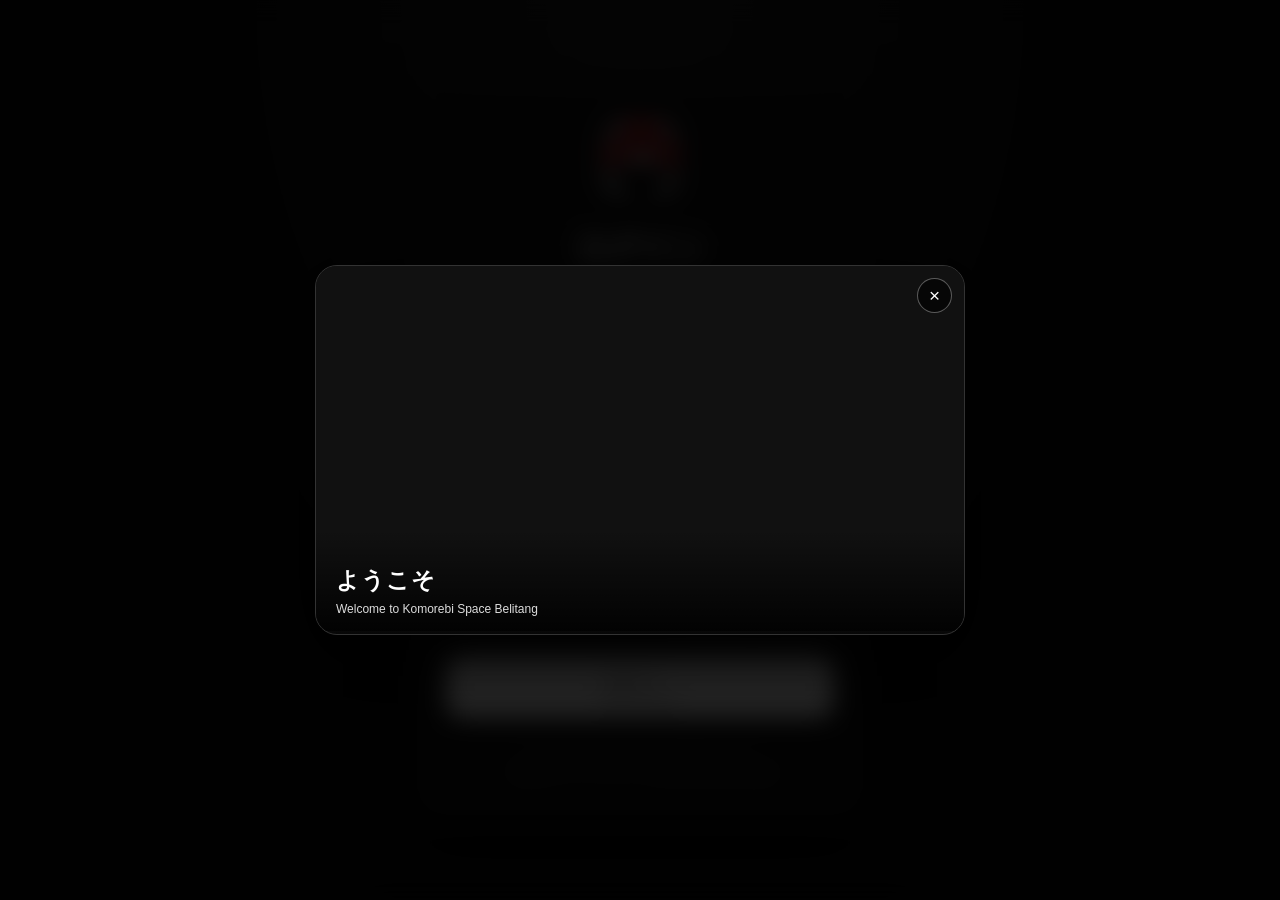
<file: index.html>
<!DOCTYPE html>
<html lang="ja">
<head>
<meta charset="UTF-8">
<meta name="viewport" content="width=device-width, initial-scale=1.0">
<meta name="theme-color" content="#080808">
<title>Loginkomo</title>

<style>
:root {
  --ink: #f5f5f5;
  --muted: #888;
  --line: #292929;
  --field: #151515;
}

* {
  box-sizing: border-box;
}

body {
  margin: 0;
  min-height: 100vh;
  display: grid;
  place-items: center;
  padding: 20px;
  font-family: Arial, sans-serif;
  background:
    radial-gradient(ellipse at 50% 0%, #202020, transparent 55%),
    #080808;
  color: var(--ink);
}

/* LOGIN CONTAINER */

.container {
  width: 100%;
  max-width: 450px;
  padding: 38px 30px;
  border: 1px solid #292929;
  border-radius: 27px;
  background: rgba(18,18,18,.96);
  box-shadow: 0 20px 60px rgba(0,0,0,.5);
  position: relative;
}

.container::before {
  content: "";
  position: absolute;
  inset: 7px;
  border: 1px solid #252525;
  border-radius: 21px;
  pointer-events: none;
}

.content {
  position: relative;
  z-index: 1;
}

/* LOGO */

.logo-area {
  display: flex;
  justify-content: center;
  margin-bottom: 28px;
}

.logo {
  width: 75px;
  height: 75px;
  border-radius: 23px;
  border: 1px solid #333;
  background: #202020;
  display: grid;
  place-items: center;
  overflow: hidden;
  box-shadow: 0 8px 25px #0005;
}

.logo img {
  width: 100%;
  height: 100%;
  object-fit: contain;
}

.logo span {
  font-size: 30px;
  font-weight: bold;
  color: white;
}

/* HEADER */

h1 {
  text-align: center;
  font-size: 32px;
  margin: 0 0 10px;
  letter-spacing: -1px;
}

.subtitle {
  text-align: center;
  color: #888;
  font-size: 14px;
  line-height: 1.8;
  margin-bottom: 35px;
}

.jp {
  display: block;
  font-size: 14px;
  font-weight: 600;
  color: #eee;
  line-height: 1.5;
}

rt {
  font-size: 9px;
  color: #888;
  font-weight: normal;
}

.idn {
  display: block;
  font-size: 11px;
  color: #888;
  margin-top: 3px;
  font-weight: normal;
}

/* INPUT */

.field {
  margin-bottom: 17px;
}

.field label {
  display: block;
  margin-bottom: 8px;
}

.input-wrap {
  height: 60px;
  border: 1px solid #303030;
  background: var(--field);
  border-radius: 15px;
  display: flex;
  align-items: center;
  padding: 0 16px;
  gap: 12px;
  transition: .25s;
}

.input-wrap:focus-within {
  background: #1b1b1b;
  border-color: #777;
  box-shadow: 0 0 0 4px #ffffff08;
}

.input-wrap svg {
  width: 21px;
  height: 21px;
  color: #888;
  flex-shrink: 0;
}

input {
  width: 100%;
  border: none;
  outline: none;
  background: transparent;
  font-size: 15px;
  color: white;
}

input::placeholder {
  color: #666;
}

.eye {
  border: none;
  background: transparent;
  cursor: pointer;
  color: #aaa;
  font-size: 17px;
}

/* BUTTON */

.info {
  text-align: right;
  font-size: 11px;
  color: #777;
  margin: 0 2px 24px;
}

.login-btn {
  width: 100%;
  min-height: 62px;
  border: 1px solid #eee;
  border-radius: 16px;
  background: #f2f2f2;
  color: #111;
  cursor: pointer;
  font-size: 16px;
  font-weight: bold;
  transition: .2s;
  box-shadow: 0 8px 18px #0005;
}

.login-btn:hover {
  background: #d8d8d8;
  transform: translateY(-2px);
}

.login-btn:active {
  transform: scale(.98);
}

.login-btn:disabled {
  opacity: .6;
  cursor: wait;
}

.login-btn .jp {
  color: #111;
}

.login-btn .idn {
  color: #555;
}

/* MESSAGE */

.message {
  display: none;
  margin-top: 15px;
  padding: 13px;
  border-radius: 12px;
  font-size: 12px;
  line-height: 1.6;
}

.message.error {
  display: block;
  color: #ff9999;
  background: #251515;
  border: 1px solid #492525;
  animation: shake .3s;
}

.message.success {
  display: block;
  color: #a5e0b5;
  background: #142117;
  border: 1px solid #284a30;
}

@keyframes shake {
  0%,100% { transform: translateX(0); }
  25% { transform: translateX(-4px); }
  75% { transform: translateX(4px); }
}

/* FOOTER */

.footer {
  margin-top: 30px;
  text-align: center;
  font-size: 9px;
  letter-spacing: 1.5px;
  color: #666;
}

.footer small {
  display: block;
  margin-top: 7px;
  letter-spacing: 0;
  font-size: 10px;
}

/* WELCOME POPUP */

.welcome-overlay {
  position: fixed;
  inset: 0;
  z-index: 9999;
  display: flex;
  align-items: center;
  justify-content: center;
  padding: 20px;
  background: rgba(0,0,0,.85);
  backdrop-filter: blur(12px);
  opacity: 0;
  visibility: hidden;
  transition: .4s ease;
}

.welcome-overlay.active {
  opacity: 1;
  visibility: visible;
}

.welcome-popup {
  position: relative;
  width: 100%;
  max-width: 650px;
  overflow: hidden;
  border-radius: 22px;
  background: #111;
  border: 1px solid #333;
  box-shadow: 0 25px 80px #0009;
  transform: translateY(20px) scale(.97);
  transition: .4s ease;
}

.welcome-overlay.active .welcome-popup {
  transform: translateY(0) scale(1);
}

.welcome-video {
  display: block;
  width: 100%;
  aspect-ratio: 16 / 9;
  object-fit: cover;
  background: #111;
}

.welcome-info {
  position: absolute;
  bottom: 0;
  left: 0;
  right: 0;
  padding: 35px 20px 18px;
  color: white;
  background: linear-gradient(transparent,rgba(0,0,0,.9));
  pointer-events: none;
}

.welcome-info h2 {
  margin: 0;
  font-size: 23px;
  letter-spacing: 1px;
}

.welcome-info p {
  margin: 6px 0 0;
  font-size: 12px;
  color: #ddd;
}

.welcome-close {
  position: absolute;
  top: 12px;
  right: 12px;
  width: 35px;
  height: 35px;
  border: 1px solid #ffffff55;
  border-radius: 50%;
  background: #0009;
  color: white;
  font-size: 19px;
  cursor: pointer;
  z-index: 2;
}

.welcome-timer {
  height: 3px;
  background: #ffffff35;
}

.welcome-progress {
  width: 100%;
  height: 100%;
  background: white;
  transform: scaleX(1);
  transform-origin: left;
}

@media(max-width:480px) {
  .container {
    padding: 32px 23px;
  }

  h1 {
    font-size: 29px;
  }

  .welcome-popup {
    border-radius: 17px;
  }

  .welcome-info h2 {
    font-size: 19px;
  }
}
</style>
</head>

<body>

<!-- WELCOME VIDEO POPUP -->

<div class="welcome-overlay active" id="welcomeOverlay">

  <div class="welcome-popup">

    <button class="welcome-close" id="welcomeClose">
      ×
    </button>

    <video
      class="welcome-video"
      id="welcomeVideo"
      autoplay
      muted
      playsinline
      preload="auto">
    </video>

    <div class="welcome-info">
      <h2>ようこそ</h2>
      <p>Welcome to Komorebi Space Belitang</p>
    </div>

    <div class="welcome-timer">
      <div class="welcome-progress" id="welcomeProgress"></div>
    </div>

  </div>
</div>


<!-- LOGIN -->

<main class="container">
<div class="content">

  <div class="logo-area">
    <div class="logo">

      <img id="logoImage" src="logo.png"
        alt="Logo"
        onerror="this.style.display='none';document.getElementById('logoFallback').style.display='block'">

      <span id="logoFallback" style="display:none">印</span>

    </div>
  </div>

  <h1>
    <ruby>ログイン<rt>ろぐいん</rt></ruby>
  </h1>

  <div class="subtitle">
    <span class="jp">
      <ruby>会員<rt>かいいん</rt></ruby>ページへようこそ
    </span>
    <span class="idn">Selamat Datang Bolo</span>
  </div>

  <form id="loginForm">

    <!-- USERNAME -->

    <div class="field">

      <label for="username">
        <span class="jp">ユーザー名</span>
        <span class="idn">Nama pengguna</span>
      </label>

      <div class="input-wrap">

        <svg viewBox="0 0 24 24" fill="none"
          stroke="currentColor" stroke-width="1.7">
          <circle cx="12" cy="8" r="3.5"/>
          <path d="M4.5 20c.8-4 3.3-6 7.5-6s6.7 2 7.5 6"/>
        </svg>

        <input
          id="username"
          type="text"
          placeholder="Username"
          autocomplete="username"
          required>

      </div>
    </div>


    <!-- PASSWORD -->

    <div class="field">

      <label for="password">
        <span class="jp">パスワード</span>
        <span class="idn">Kata sandi</span>
      </label>

      <div class="input-wrap">

        <svg viewBox="0 0 24 24" fill="none"
          stroke="currentColor" stroke-width="1.7">
          <rect x="4.5" y="10" width="15" height="11" rx="2"/>
          <path d="M8 10V7a4 4 0 0 1 8 0v3"/>
        </svg>

        <input
          id="password"
          type="password"
          placeholder="Password"
          autocomplete="current-password"
          required>

        <button class="eye" type="button" id="togglePassword">
          ◉
        </button>

      </div>
    </div>

    <div class="info">
      <ruby>関係者<rt>かんけいしゃ</rt></ruby>専用 · Khusus anggota
    </div>

    <button class="login-btn" type="submit" id="loginButton">

      <span class="jp">
        <ruby>ログイン<rt>ろぐいん</rt></ruby> →
      </span>

      <span class="idn">Masuk ke akun</span>

    </button>

    <div class="message" id="message"></div>

  </form>

  <div class="footer">
    Komorebi Space Belitang MEMBERS ONLY

    <small>
      ご利用ありがとうございます · Terima kasih telah berkunjung
    </small>
  </div>

</div>
</main>


<!-- AUDIO -->

<audio id="wrongSound" preload="auto"></audio>


<script>

/* ==========================================
   WEBSITE CONFIGURATION
========================================== */

const CONFIG = {

  siteName: "MEMBER ACCESS",

  logo: "logo.png",

  fallbackLogo: "印",

  wrongPasswordSound: "wrong-password.mp3",

  soundVolume: 0.75,

  welcomeVideo: "gaeul.mp4",

  welcomeDuration: 10,

  users: [

    {
      username: "irham_eiko",
      password: "irhamsjsksjsgsgjd",
      redirect: "https://example.com/irham"
    },

    {
      username: "Aji",
      password: "ajisujsbvsgsgege",
      redirect: "https://example.com/user2"
    },

    {
      username: "Arib",
      password: "aripsknsdbbdhfh",
      redirect: "sugeng.html"
    },

    {
      username: "Putri",
      password: "putrinsbsbdbdhd",
      redirect: "https://example.com/user4"
    }

  ]

};


/* ==========================================
   INITIALIZATION
========================================== */

document.title = `ログイン | ${CONFIG.siteName}`;

const usernameInput = document.getElementById("username");
const passwordInput = document.getElementById("password");

const loginForm = document.getElementById("loginForm");
const loginButton = document.getElementById("loginButton");
const message = document.getElementById("message");

const wrongSound = document.getElementById("wrongSound");

const welcomeOverlay = document.getElementById("welcomeOverlay");
const welcomeVideo = document.getElementById("welcomeVideo");
const welcomeClose = document.getElementById("welcomeClose");
const welcomeProgress = document.getElementById("welcomeProgress");


/* LOGO */

document.getElementById("logoImage").src = CONFIG.logo;

document.getElementById("logoFallback").textContent =
  CONFIG.fallbackLogo;


/* SOUND */

wrongSound.src = CONFIG.wrongPasswordSound;

wrongSound.volume = CONFIG.soundVolume;


/* ==========================================
   WELCOME VIDEO
========================================== */

welcomeVideo.src = CONFIG.welcomeVideo;

welcomeVideo.muted = true;

welcomeVideo.playsInline = true;

let welcomeTimer = null;
let welcomeClosed = false;

function closeWelcome() {

  if (welcomeClosed) return;

  welcomeClosed = true;

  clearTimeout(welcomeTimer);

  welcomeOverlay.classList.remove("active");

  welcomeVideo.pause();

  setTimeout(() => {
    welcomeOverlay.style.display = "none";
  }, 450);

}

function startWelcome() {

  welcomeVideo.play().catch(error => {
    console.log("Autoplay tidak tersedia:", error);
  });

  welcomeTimer = setTimeout(() => {
    closeWelcome();
  }, CONFIG.welcomeDuration * 1000);

  welcomeProgress.style.transition =
    `transform ${CONFIG.welcomeDuration}s linear`;

  requestAnimationFrame(() => {
    welcomeProgress.style.transform = "scaleX(0)";
  });

}

welcomeClose.addEventListener("click", closeWelcome);

startWelcome();


/* ==========================================
   WRONG PASSWORD SOUND
========================================== */

function playWrongSound() {

  wrongSound.pause();

  wrongSound.currentTime = 0;

  wrongSound.volume = Math.min(
    1,
    Math.max(0, CONFIG.soundVolume)
  );

  wrongSound.play().catch(error => {
    console.log("Audio playback blocked:", error);
  });

}


/* ==========================================
   MESSAGE
========================================== */

function showMessage(text, type) {

  message.textContent = text;

  message.className = "message " + type;

}


/* ==========================================
   SHOW / HIDE PASSWORD
========================================== */

document.getElementById("togglePassword")
.addEventListener("click", () => {

  passwordInput.type =
    passwordInput.type === "password"
      ? "text"
      : "password";

});


/* ==========================================
   LOGIN SYSTEM
========================================== */

loginForm.addEventListener("submit", function(event) {

  event.preventDefault();

  const username = usernameInput.value.trim();

  const password = passwordInput.value;

  const user = CONFIG.users.find(account => {

    return (
      account.username === username &&
      account.password === password
    );

  });


  /* LOGIN SUCCESS */

  if (user) {

    showMessage(
      "ログインしました · Login berhasil! Mengalihkan halaman...",
      "success"
    );

    loginButton.disabled = true;

    setTimeout(() => {

      if (
        user.redirect &&
        !user.redirect.includes("example.com/")
      ) {

        window.location.href = user.redirect;

      } else {

        showMessage("Akun benar.", "success");

        loginButton.disabled = false;

      }

    }, 800);

    return;

  }


  /* LOGIN FAILED - IMMEDIATE SOUND */

  showMessage(
    "ログインに失敗しました · Username atau password salah.",
    "error"
  );

  playWrongSound();

  passwordInput.value = "";

  passwordInput.focus();

});

</script>

</body>
</html>
</file>
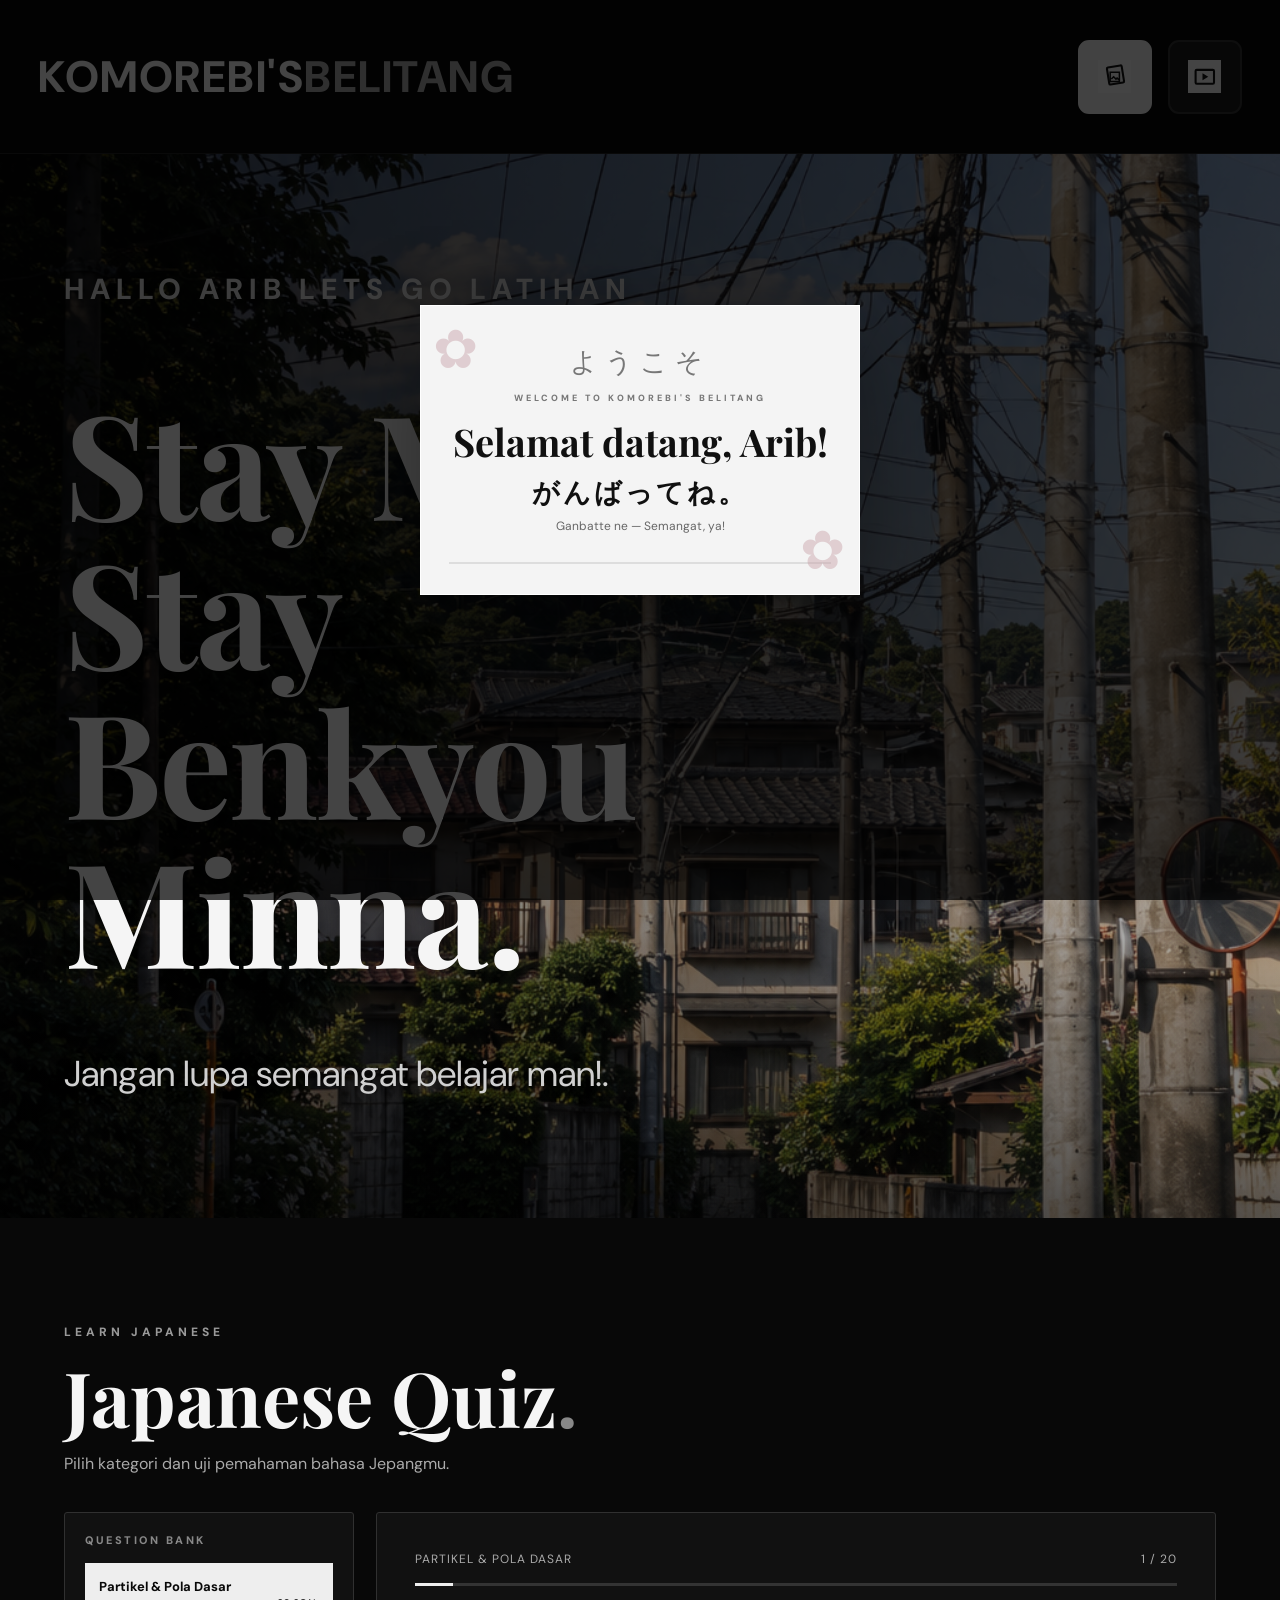
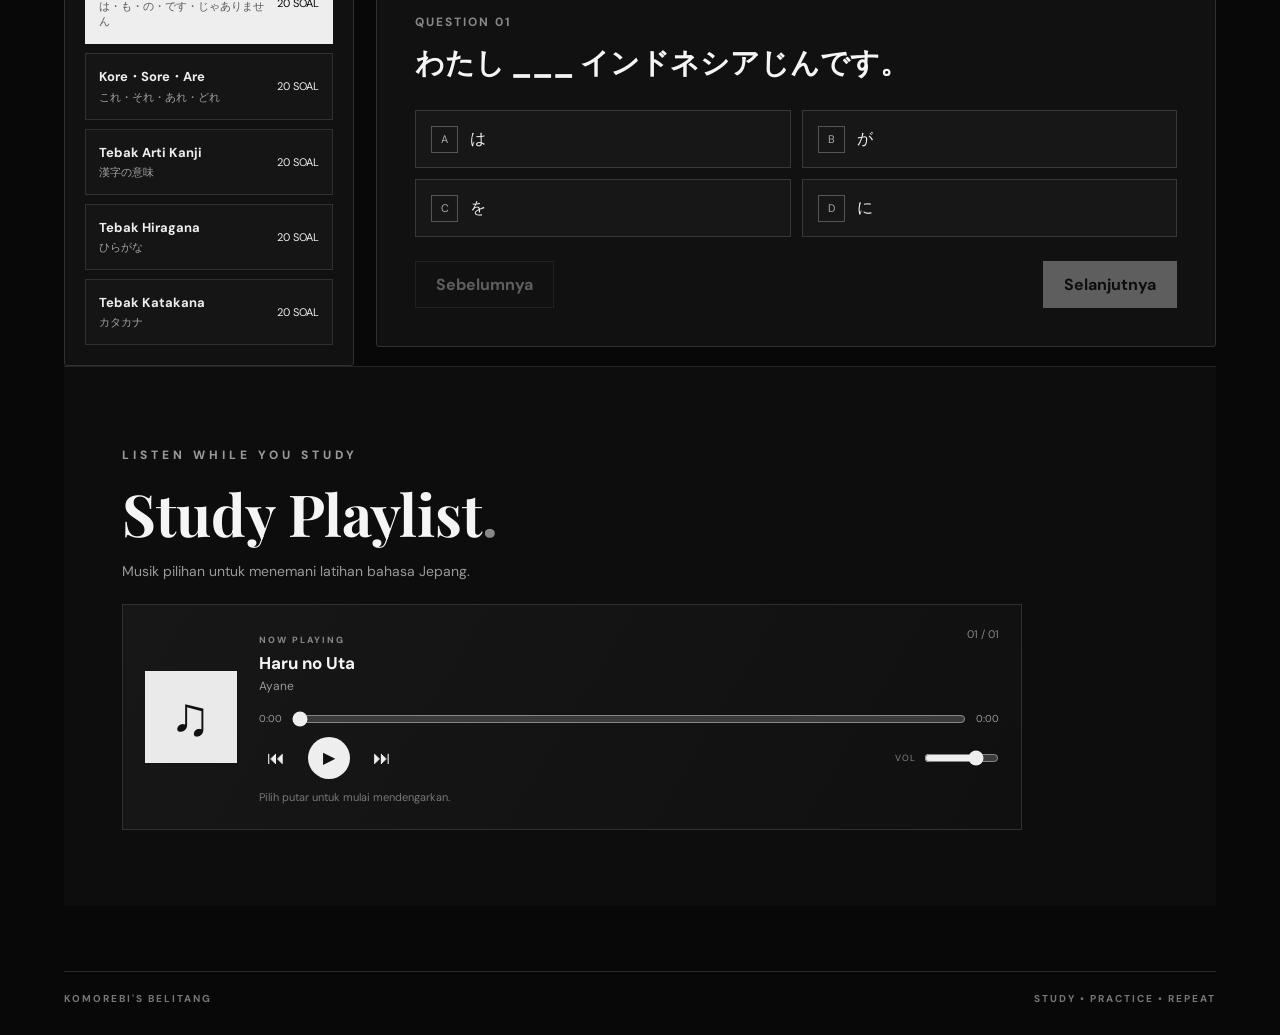
<file: sugeng.html>
<!DOCTYPE html>
<html lang="id">
<head>
<meta charset="UTF-8"><meta name="viewport" content="width=device-width, initial-scale=1.0">
<meta name="theme-color" content="#080808"><meta name="description" content="NIHON CINEMA — Japanese language quiz collection">
<title>KomorebiSpace</title><link rel="stylesheet" href="css/style.css">
</head>
<body>
<header class="navbar"><div class="nav-container">
  <a href="#home" class="logo" aria-label="Nihon Cinema">KOMOREBI'S<span>BELITANG</span></a>
  <div class="hero-switch" aria-label="Background selector">
    <button class="hero-icon-btn active" id="imageBtn" type="button" aria-label="Gunakan background gambar" aria-pressed="true"><svg viewBox="0 0 24 24" aria-hidden="true"><rect x="5" y="4" width="13" height="15" rx="1" transform="rotate(-9 5 4)" fill="none" stroke="currentColor" stroke-width="1.8"/><path d="M8 8h8v8H8z M9 14l2-2 2 2 1-1 2 2" fill="none" stroke="currentColor" stroke-width="1.3"/></svg></button>
    <button class="hero-icon-btn" id="videoBtn" type="button" aria-label="Gunakan background video" aria-pressed="false"><svg viewBox="0 0 24 24" aria-hidden="true"><rect x="4" y="6" width="16" height="12" rx="1" fill="none" stroke="currentColor" stroke-width="1.8"/><path d="m10 9 5 3-5 3z" fill="currentColor"/></svg></button>
  </div>
</div></header>
<main>
<section class="hero" id="home"><div class="hero-image active" id="heroImage"></div>
<video class="hero-video" id="heroVideo" muted loop playsinline preload="none"><source src="assets/videos/hero.mp4" type="video/mp4"></video><div class="hero-overlay"></div>
<div class="hero-container"><div class="hero-content"><span class="eyebrow">HALLO ARIB LETS GO LATIHAN</span>
<h1>Stay MBG<br>Stay Benkyou<br class="mobile-break"> Minna.</h1>
<p>Jangan lupa semangat belajar man!.</p>
</div></div></section>
<section class="quiz-section" id="japanese-quiz"><div class="quiz-heading"><span class="section-kicker">LEARN JAPANESE</span><h2>Japanese Quiz<span>.</span></h2><p>Pilih kategori dan uji pemahaman bahasa Jepangmu.</p></div>
<div class="quiz-layout"><aside class="category-panel"><div class="panel-label">QUESTION BANK</div><div id="categoryList" class="category-list"><p class="loading">Memuat kategori...</p></div></aside>
<section class="quiz-panel" aria-live="polite" id="quizPanel"><div class="empty-state"><span class="empty-mark">日</span><h3>Memuat bank soal</h3><p>Soal akan ditampilkan otomatis dari banksoal.json.</p></div></section></div>
<section class="music-section" id="music-player"><div class="music-heading"><span class="section-kicker">LISTEN WHILE YOU STUDY</span><h2>Study Playlist<span>.</span></h2><p>Musik pilihan untuk menemani latihan bahasa Jepang.</p></div><div class="music-player"><div class="music-art" aria-hidden="true">♫</div><div class="music-main"><div class="music-meta"><div><span class="music-label">NOW PLAYING</span><h3 id="trackTitle">Belum ada lagu</h3><p id="trackArtist">Tambahkan lagu melalui source code</p></div><span class="music-index" id="trackIndex">00 / 00</span></div><audio id="studyAudio" preload="metadata"></audio><div class="music-progress-row"><span id="currentTime">0:00</span><input id="musicSeek" type="range" min="0" max="100" value="0" aria-label="Posisi lagu"><span id="duration">0:00</span></div><div class="music-controls"><button type="button" id="prevTrack" aria-label="Lagu sebelumnya" disabled>⏮</button><button type="button" id="playTrack" class="play-track" aria-label="Putar lagu" disabled>▶</button><button type="button" id="nextTrack" aria-label="Lagu berikutnya" disabled>⏭</button><label class="volume-control">VOL <input id="musicVolume" type="range" min="0" max="1" step="0.05" value="0.75" aria-label="Volume"></label></div><p class="music-hint" id="musicHint">Atur daftar lagu di <code>js/music.js</code> dan letakkan file audio di folder <code>assets/music/</code>.</p></div></div></section>
<footer class="quiz-footer"><span>KOMOREBI'S BELITANG</span><span>STUDY • PRACTICE • REPEAT</span></footer>
</section>
</main><div class="welcome-overlay" id="welcomePopup" role="dialog" aria-modal="true" aria-labelledby="welcomeTitle"><div class="welcome-card"><span class="welcome-kanji">ようこそ</span><p class="welcome-small">WELCOME TO KOMOREBI'S BELITANG</p><h2 id="welcomeTitle">Selamat datang, <span>Arib!</span></h2><p class="welcome-message">がんばってね。</p><span class="welcome-translation">Ganbatte ne — Semangat, ya!</span><div class="welcome-timer"><span></span></div></div></div><div class="sakura-layer" id="sakuraLayer" aria-hidden="true"></div><script src="js/hero.js"></script><script src="js/quiz.js"></script><script src="js/music.js"></script><script src="js/welcome.js"></script>
</body></html>
</file>
<file: css/style.css>
@import url('https://fonts.googleapis.com/css2?family=DM+Sans:wght@400;500;600;700;800&family=Playfair+Display:wght@600;700;800&display=swap');
:root{--bg:#080808;--panel:#111;--panel2:#171717;--text:#f5f5f5;--muted:#aaa;--line:#303030;--soft:#202020;--white:#fff}
*{margin:0;padding:0;box-sizing:border-box}html{scroll-behavior:smooth}body{min-height:100vh;background:var(--bg);color:var(--text);font-family:'DM Sans',sans-serif}a{color:inherit;text-decoration:none}button{font:inherit;cursor:pointer}
.navbar{height:clamp(76px,16.4vw,154px);background:#080808;border-bottom:1px solid #222;position:relative;z-index:5}.nav-container{width:94%;height:100%;margin:auto;display:flex;align-items:center;justify-content:space-between;gap:14px}.logo{font-size:clamp(19px,4.7vw,44px);font-weight:800;letter-spacing:1.5px;white-space:nowrap}.logo span{color:#aaa}.hero-switch{display:flex;align-items:center;gap:clamp(6px,1.7vw,16px)}.hero-icon-btn{width:clamp(35px,7.8vw,74px);height:clamp(35px,7.8vw,74px);border:2px solid #333;border-radius:11px;background:#191919;color:#111;display:grid;place-items:center;transition:.25s}.hero-icon-btn svg{width:48%;height:48%;background:#f4f4f4;padding:3px}.hero-icon-btn.active{background:#eee;border-color:#eee}
.hero{min-height:calc(100svh - clamp(76px,16.4vw,154px));position:relative;display:flex;align-items:flex-start;overflow:hidden;background:#101010}.hero-image,.hero-video{position:absolute;inset:0;width:100%;height:100%;object-fit:cover;object-position:center 48%;opacity:0;visibility:hidden;transition:opacity .45s}.hero-image{background-image:url('../assets/images/hero-background.png');background-size:cover;background-position:center 48%}.hero-image.active,.hero-video.active{opacity:1;visibility:visible}.hero-overlay{position:absolute;inset:0;pointer-events:none;background:linear-gradient(90deg,rgba(0,0,0,.58) 0%,rgba(0,0,0,.34) 42%,rgba(0,0,0,.08) 100%),linear-gradient(0deg,rgba(0,0,0,.62) 0%,rgba(0,0,0,.06) 38%,rgba(0,0,0,.04) 100%)}.hero-container{position:relative;z-index:2;width:90%;margin:0 auto;padding-top:clamp(48px,12vw,116px);padding-bottom:clamp(75px,10vw,110px)}.hero-content{max-width:800px;text-shadow:0 2px 18px rgba(0,0,0,.34)}.eyebrow{display:inline-block;color:#ddd;font-size:clamp(11px,3.1vw,29px);font-weight:800;letter-spacing:clamp(2px,.65vw,6px);white-space:nowrap}.hero h1{font-family:'Playfair Display',serif;font-size:clamp(48px,15.1vw,145px);line-height:1.03;letter-spacing:-2px;margin:clamp(28px,8vw,78px) 0 clamp(24px,6vw,58px);font-weight:700}.mobile-break{display:none}.hero-content p{color:#d0d0d0;max-width:800px;font-size:clamp(15px,3.8vw,36px);line-height:1.85;font-weight:400}
.quiz-section{padding:clamp(58px,8vw,105px) max(5%,calc((100% - 1280px)/2)) 30px;background:#080808;min-height:70vh}.quiz-heading{margin-bottom:38px}.section-kicker{font-size:12px;letter-spacing:4px;font-weight:800;color:#999}.quiz-heading h2{font-family:'Playfair Display',serif;font-size:clamp(40px,7vw,76px);line-height:1.1;margin:14px 0}.quiz-heading h2 span{color:#888}.quiz-heading p{color:#aaa;font-size:16px}.quiz-layout{display:grid;grid-template-columns:minmax(220px,290px) minmax(0,1fr);gap:22px;align-items:start}.category-panel,.quiz-panel{border:1px solid var(--line);background:var(--panel);border-radius:3px}.category-panel{padding:20px}.panel-label{font-size:11px;letter-spacing:2.5px;color:#888;font-weight:800;margin:0 0 16px}.category-list{display:grid;gap:9px}.category-button{width:100%;padding:14px 13px;text-align:left;border:1px solid #303030;background:#151515;color:#eee;display:flex;justify-content:space-between;align-items:center;gap:10px;transition:.2s}.category-button:hover,.category-button.active{background:#eee;color:#080808;border-color:#eee}.category-button strong{font-size:13px;display:block}.category-button small{display:block;font-size:11px;opacity:.65;margin-top:4px}.category-count{font-size:11px;white-space:nowrap}.quiz-panel{min-height:430px;padding:clamp(20px,4vw,38px)}.quiz-topline{display:flex;justify-content:space-between;align-items:center;gap:12px;color:#aaa;font-size:12px;letter-spacing:1px;text-transform:uppercase}.progress-track{height:3px;background:#333;margin:16px 0 28px;overflow:hidden}.progress-fill{height:100%;background:#eee;transition:width .25s}.question-number{color:#888;font-size:12px;letter-spacing:2px;font-weight:700}.question-text{font-size:clamp(20px,3vw,29px);line-height:1.5;font-weight:700;margin:12px 0 25px;white-space:pre-wrap}.options{display:grid;grid-template-columns:1fr 1fr;gap:11px}.option-button{min-height:58px;text-align:left;padding:13px 15px;border:1px solid #383838;background:#171717;color:#eee;display:flex;align-items:center;gap:12px;transition:.2s}.option-button:hover:not(:disabled){border-color:#eee;background:#222}.option-letter{width:27px;height:27px;flex:0 0 27px;border:1px solid #555;display:grid;place-items:center;font-size:11px;color:#aaa}.option-button.correct{background:#eee;color:#080808;border-color:#eee}.option-button.correct .option-letter{border-color:#555;color:#111}.option-button.wrong{border-color:#888;background:#292929}.option-button:disabled{cursor:default}.feedback{margin-top:18px;padding:15px;border:1px solid #444;background:#1a1a1a;font-size:14px;line-height:1.6}.feedback strong{display:block;margin-bottom:4px}.quiz-controls{display:flex;justify-content:space-between;align-items:center;gap:12px;margin-top:24px}.control-button{border:1px solid #eee;background:#eee;color:#080808;padding:12px 20px;font-weight:700;min-width:112px}.control-button.secondary{background:transparent;color:#eee;border-color:#444}.control-button:disabled{opacity:.35;cursor:not-allowed}.result-state,.empty-state{text-align:center;padding:65px 15px}.result-score{font-family:'Playfair Display',serif;font-size:70px;margin:15px 0}.result-state h3,.empty-state h3{font-size:24px;margin-bottom:10px}.result-state p,.empty-state p{color:#aaa;line-height:1.7}.empty-mark{font-family:serif;font-size:50px;color:#777;display:block;margin-bottom:12px}.loading{font-size:13px;color:#aaa;padding:12px}.quiz-footer{display:flex;justify-content:space-between;gap:15px;border-top:1px solid #292929;margin-top:65px;padding-top:20px;color:#777;font-size:10px;letter-spacing:2px;font-weight:700}
@media(max-width:760px){.quiz-layout{grid-template-columns:1fr}.category-panel{padding:15px}.category-list{grid-template-columns:1fr 1fr}.category-button{padding:11px 9px}.category-button strong{font-size:12px}.quiz-panel{min-height:400px}.options{grid-template-columns:1fr}.hero{min-height:calc(100svh - clamp(76px,16.4vw,100px))}.hero-container{width:90%;padding-top:clamp(48px,12vw,74px)}.eyebrow{font-size:clamp(10px,3.05vw,13px);letter-spacing:clamp(2px,.65vw,3px)}.hero h1{font-size:clamp(48px,15.1vw,65px);line-height:1.04;letter-spacing:-1px;margin:clamp(28px,8vw,42px) 0 clamp(24px,6vw,32px)}.mobile-break{display:block}.hero-content p{font-size:clamp(15px,3.8vw,18px);line-height:1.85}.quiz-footer{font-size:8px;letter-spacing:1px}}
@media(max-width:380px){.category-list{grid-template-columns:1fr}.quiz-controls{align-items:stretch}.control-button{min-width:0;flex:1;padding:11px 9px}}

/* Welcome greeting */
.welcome-overlay{position:fixed;inset:0;z-index:100;display:grid;place-items:center;padding:22px;background:rgba(0,0,0,.72);opacity:1;visibility:visible;transition:opacity .55s ease,visibility .55s ease}
.welcome-overlay.is-hidden{opacity:0;visibility:hidden;pointer-events:none}
.welcome-card{position:relative;overflow:hidden;width:min(440px,100%);padding:38px 28px 30px;text-align:center;background:#f4f4f4;color:#101010;border:1px solid #fff;box-shadow:0 24px 90px rgba(0,0,0,.38);animation:welcomeIn .65s cubic-bezier(.2,.8,.2,1) both}
.welcome-card:before,.welcome-card:after{content:"✿";position:absolute;color:#c7a0a7;opacity:.45;font-size:54px}.welcome-card:before{top:8px;left:12px}.welcome-card:after{right:14px;bottom:8px}
.welcome-kanji{display:block;font-family:serif;font-size:27px;letter-spacing:7px;color:#777;margin-bottom:12px}.welcome-small{font-size:9px;font-weight:800;letter-spacing:3px;color:#777}.welcome-card h2{font-family:'Playfair Display',serif;font-size:clamp(27px,7vw,38px);line-height:1.2;margin:15px 0 10px}.welcome-card h2 span{white-space:nowrap}.welcome-message{font-family:serif;font-size:27px;font-weight:700;letter-spacing:3px}.welcome-translation{display:block;font-size:12px;color:#666;margin-top:7px}.welcome-timer{height:2px;background:#ddd;margin-top:28px;overflow:hidden}.welcome-timer span{display:block;width:100%;height:100%;background:#111;transform-origin:left;animation:welcomeTimer 8s linear forwards}@keyframes welcomeTimer{to{transform:scaleX(0)}}@keyframes welcomeIn{from{opacity:0;transform:translateY(18px) scale(.97)}to{opacity:1;transform:translateY(0) scale(1)}}
/* Falling sakura petals */
.sakura-layer{position:fixed;inset:0;z-index:90;overflow:hidden;pointer-events:none}.sakura-petal{position:absolute;top:-28px;width:12px;height:16px;border-radius:90% 5% 90% 5%;background:linear-gradient(135deg,#fff0f3,#d9a0ad);opacity:.78;filter:drop-shadow(0 1px 2px rgba(0,0,0,.18));animation:sakuraFall linear forwards}@keyframes sakuraFall{0%{transform:translate3d(0,-25px,0) rotate(0deg);opacity:0}10%{opacity:.8}100%{transform:translate3d(var(--drift),110vh,0) rotate(640deg);opacity:0}}
/* Study music player */
.music-section{padding:clamp(42px,7vw,76px) max(5%,calc((100% - 1280px)/2));background:#0d0d0d;border-top:1px solid #242424}.music-heading{margin-bottom:24px}.music-heading h2{font-family:'Playfair Display',serif;font-size:clamp(34px,6vw,58px);margin:10px 0}.music-heading h2 span{color:#888}.music-heading p{color:#999;font-size:14px}.music-player{display:flex;align-items:center;gap:22px;max-width:900px;padding:22px;border:1px solid #303030;background:linear-gradient(120deg,#171717,#101010)}.music-art{width:92px;height:92px;flex:0 0 92px;display:grid;place-items:center;background:#eaeaea;color:#111;font-family:serif;font-size:54px}.music-main{flex:1;min-width:0}.music-meta{display:flex;justify-content:space-between;gap:12px;align-items:start}.music-label{font-size:9px;letter-spacing:2px;color:#888;font-weight:800}.music-meta h3{font-size:17px;margin:4px 0}.music-meta p{font-size:12px;color:#999}.music-index{font-size:11px;color:#888;white-space:nowrap}.music-progress-row{display:flex;align-items:center;gap:10px;margin-top:17px;color:#999;font-size:10px;font-variant-numeric:tabular-nums}.music-progress-row input{flex:1;min-width:0;accent-color:#eee}.music-controls{display:flex;align-items:center;gap:15px;margin-top:10px}.music-controls button{width:34px;height:34px;border:0;background:transparent;color:#eee;font-size:18px}.music-controls button:disabled{opacity:.3;cursor:not-allowed}.music-controls .play-track{width:42px;height:42px;border-radius:50%;background:#eee;color:#111;font-size:16px}.volume-control{margin-left:auto;display:flex;align-items:center;gap:8px;color:#888;font-size:9px;letter-spacing:1px}.volume-control input{width:75px;accent-color:#eee}.music-hint{font-size:11px;color:#777;margin-top:10px;line-height:1.6}.music-hint code{color:#ccc}
@media(max-width:560px){.music-player{padding:15px;gap:13px}.music-art{width:62px;height:62px;flex-basis:62px;font-size:38px}.music-meta h3{font-size:14px}.music-controls{gap:8px}.volume-control input{width:52px}.welcome-card{padding:34px 20px 26px}}
@media(prefers-reduced-motion:reduce){.sakura-petal{display:none}.welcome-card{animation:none}.welcome-timer span{animation:none;transform:scaleX(0)}}
</file>
